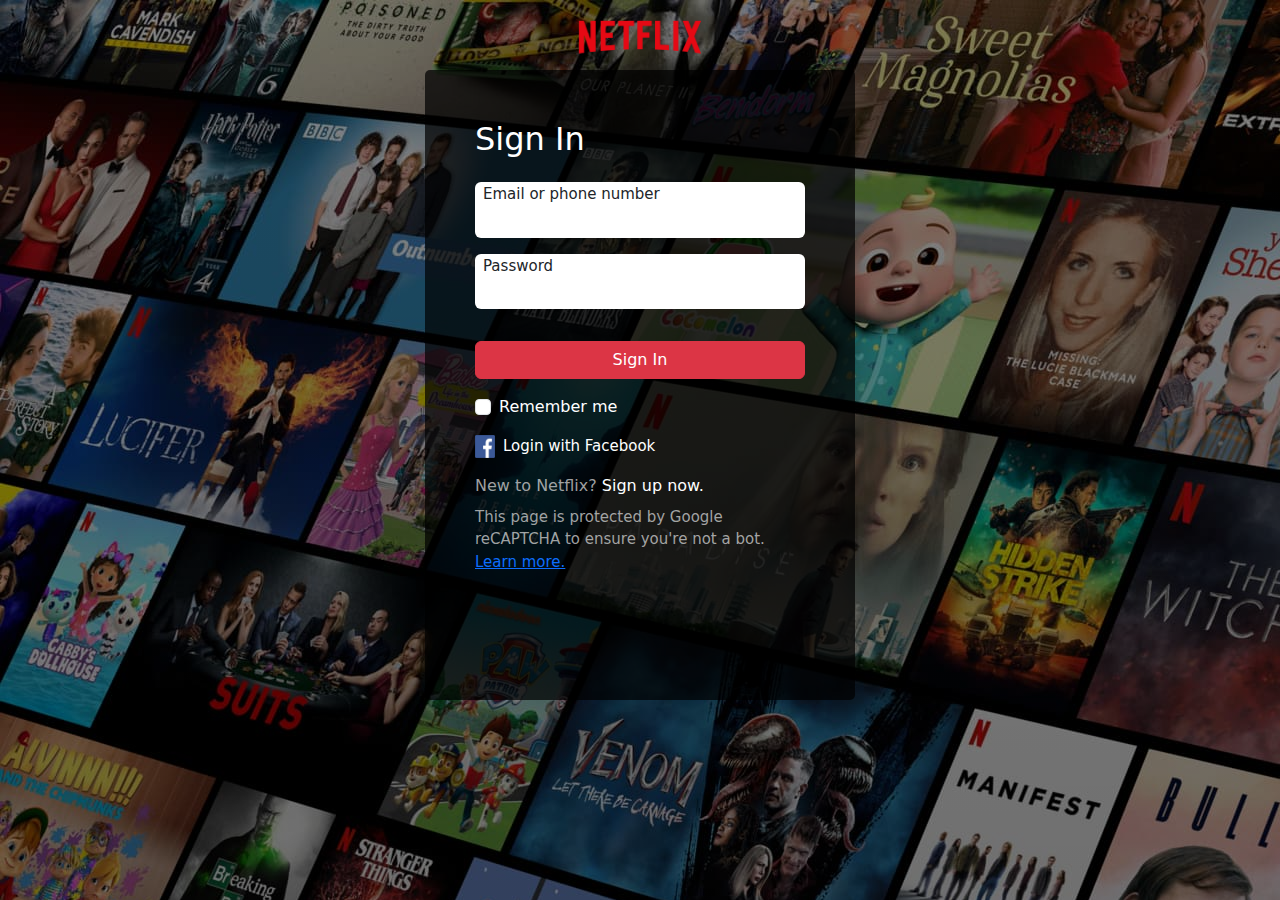
<file: Netflix/login.html>
<!DOCTYPE html>
<html lang="en">

<head>
    <meta charset="UTF-8">
    <meta name="viewport" content="width=device-width, initial-scale=1.0">
    <title>Document</title>
    <link rel="stylesheet" href="./login.css">
    <link href="https://cdn.jsdelivr.net/npm/bootstrap@5.3.3/dist/css/bootstrap.min.css" rel="stylesheet"
        integrity="sha384-QWTKZyjpPEjISv5WaRU9OFeRpok6YctnYmDr5pNlyT2bRjXh0JMhjY6hW+ALEwIH" crossorigin="anonymous">
</head>

<body>
    <div class="login-page">
        <img src="./img/logo.png" alt="">

    </div>

   <div class="d-flex justify-content-center align-items-center">
    <section class="login-box">
        <h2 class="text-white">Sign In</h2>
        <!-- Boostrap kullandigim yer. -->
        <form class="mt-4 ">

            <div class="mb-3 bg-white rounded px-2 ">
              <label for="exampleInputEmail1" class="form-label small-text">Email or phone number</label>
              <input type="email" class="form-control border-0 p-0 " id="exampleInputEmail1" aria-describedby="emailHelp">  
              
            </div>


            <div class="mb-3 bg-white rounded px-2">
              <label for="exampleInputPassword1" class="form-label small-text ">Password</label>
              <input type="password" class="form-control border-0 p-0" id="exampleInputPassword1">
            </div>

            <!-- <button class="btn btn-danger mt-3 " style="width: 100%;" type="button">Sign In</button> -->
            <a href="./landing.html" type="submit" class="btn btn-danger mt-3 " style="width: 100%;">Sign In</a>

            <div class="mb-3 form-check mt-3">
              <input type="checkbox" class="form-check-input" id="exampleCheck1">
              <label class="form-check-label text-white" for="exampleCheck1 ">Remember me</label>
            </div>

            <div class="mt-3 d-flex">
              <img width="20px" src="./img/fb.png" alt="">
              <p class="m-0 small-text text-white mx-2">Login with Facebook</p>
          </div>


          <div class="mt-3 ">
            <!-- <img width="20px" src="./images/fb.png" alt=""> -->
            <p class="m-0  text-white"> <span style="color: rgba(212, 212, 212, 0.75);">New to Netflix?</span>  Sign up now.</p>
            <p class="m-0 small-text text-white  mt-2"> <span style="color: rgba(212, 212, 212, 0.75);">This page is protected by Google reCAPTCHA to ensure you're not a bot. <a href="#"> Learn more.</a> </span> </p>
        </div>
           
          </form>
    </section>

   </div>


  



    <script src="https://cdn.jsdelivr.net/npm/bootstrap@5.3.3/dist/js/bootstrap.bundle.min.js"
        integrity="sha384-YvpcrYf0tY3lHB60NNkmXc5s9fDVZLESaAA55NDzOxhy9GkcIdslK1eN7N6jIeHz"
        crossorigin="anonymous"></script>
    <script src="https://cdn.jsdelivr.net/npm/@popperjs/core@2.11.8/dist/umd/popper.min.js"
        integrity="sha384-I7E8VVD/ismYTF4hNIPjVp/Zjvgyol6VFvRkX/vR+Vc4jQkC+hVqc2pM8ODewa9r"
        crossorigin="anonymous"></script>
    <script src="https://cdn.jsdelivr.net/npm/bootstrap@5.3.3/dist/js/bootstrap.min.js"
        integrity="sha384-0pUGZvbkm6XF6gxjEnlmuGrJXVbNuzT9qBBavbLwCsOGabYfZo0T0to5eqruptLy"
        crossorigin="anonymous"></script>


</body>

</html>
</file>
<file: Netflix/login.css>
body{
    background-image: linear-gradient(rgba(0, 0, 0, 0.336), rgba(0, 0, 0, 0.416)), url(./img/header-img.jpg);
    height: 100vh;
}


.login-page{
    width: 100vw;
    height: 70px;
   background-color: rgba(188, 174, 174, 0);
    padding: 0px 20px;
    
    display: flex;
    align-items: center;
    justify-content: center;
}

.login-page img{
   
    width: 150px;
}

.login-box{
    background-color: rgba(0, 0, 0,0.700);
    width: 430px;
    height: 630px;
    border-radius: 5px;
    padding: 50px;
     left: 50%; 
     top: 50%; 
    /* margin-left: 300px; */
    /* position: absolute; */
    /* margin-top: -50px; */
    

}


.small-text{
    font-size: 15px;
    /* margin-bottom: 25px; */
}

.form-control{
    box-shadow:none ! important;
    
}
</file>
